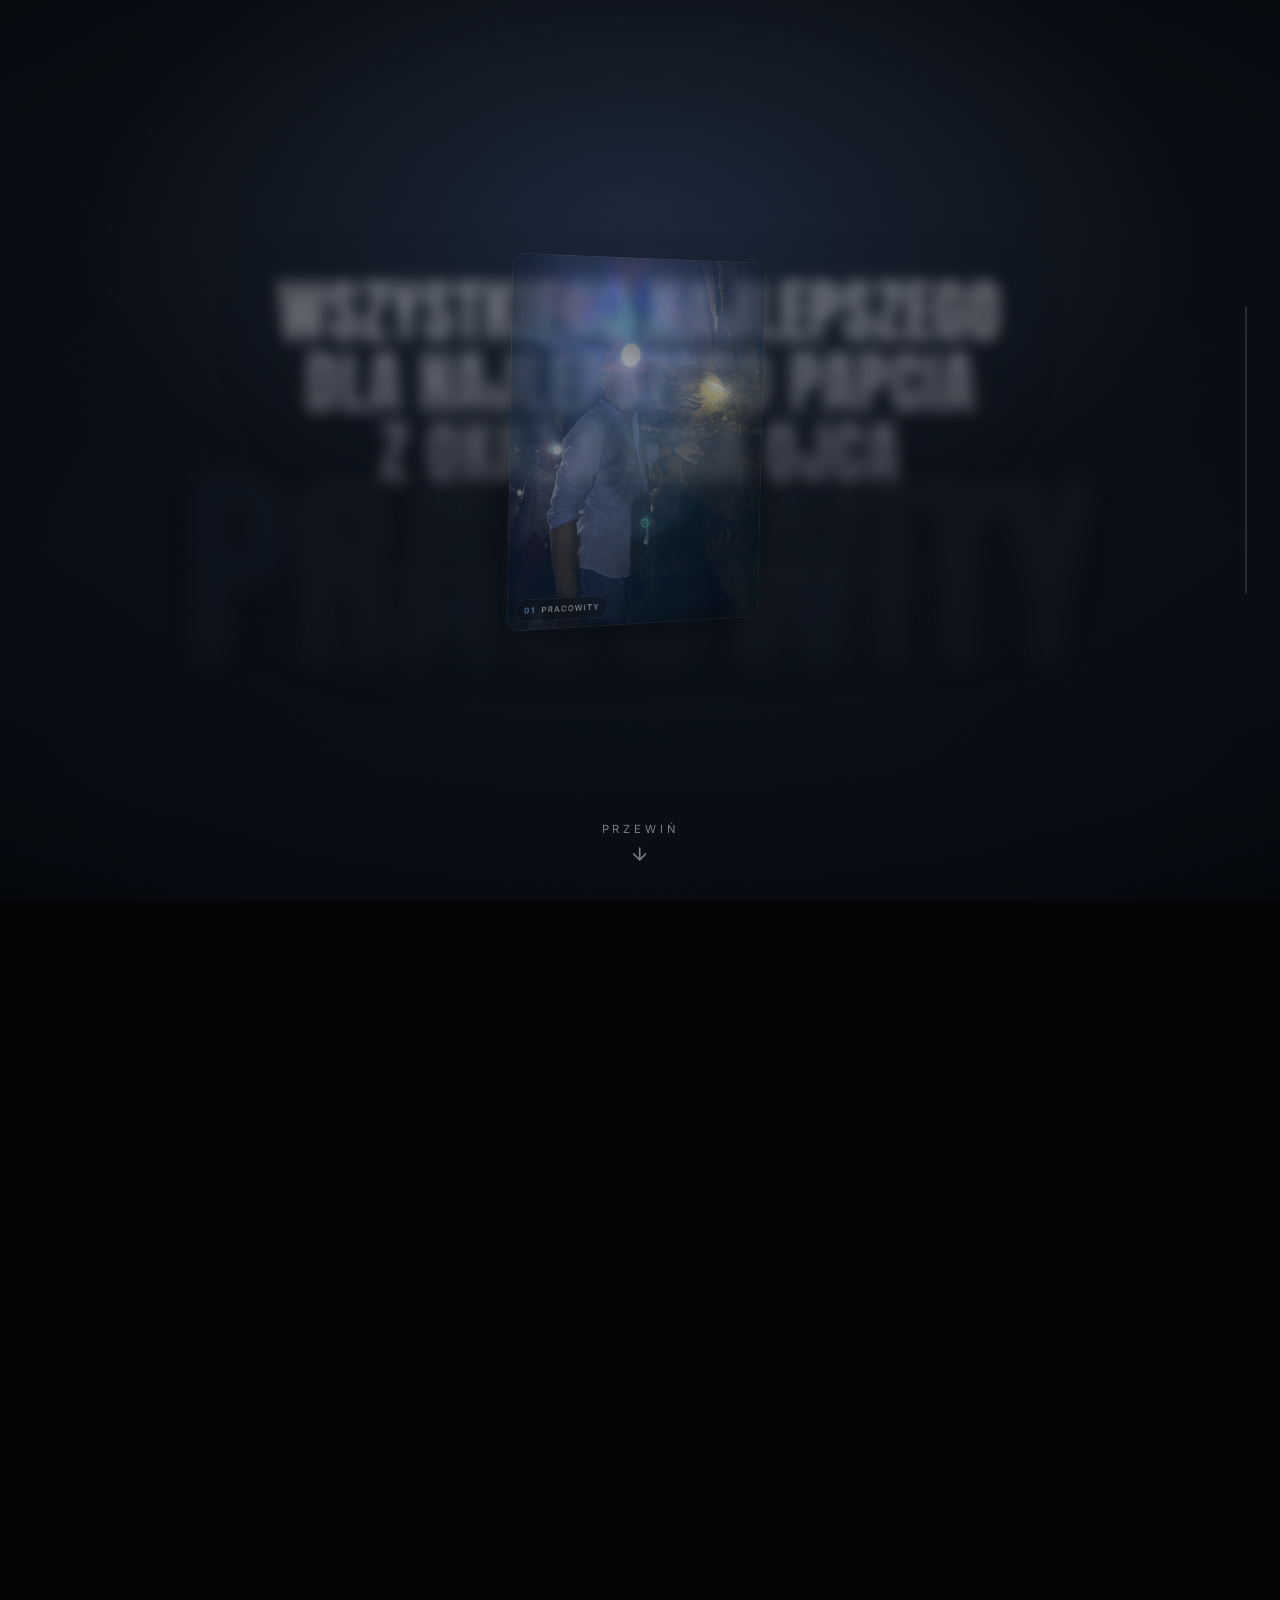
<file: index.html>
<!DOCTYPE html>
<html lang="pl">
<head>
  <meta charset="UTF-8" />
  <meta name="viewport" content="width=device-width, initial-scale=1, viewport-fit=cover" />
  <title>Człowiek o wielu twarzach — Papcio</title>
  <meta name="description" content="Dzień Ojca. Człowiek o wielu twarzach — Piotr „Papcio" Jędrach." />

  <link rel="preconnect" href="https://fonts.googleapis.com" />
  <link rel="preconnect" href="https://fonts.gstatic.com" crossorigin />
  <link href="https://fonts.googleapis.com/css2?family=Anton&family=Inter:wght@300;400;500;600;700;800&display=swap&subset=latin,latin-ext" rel="stylesheet" />

  <link rel="stylesheet" href="styles.css" />
</head>
<body>
  <!-- Loader -->
  <div class="loader" id="loader" aria-hidden="true">
    <div class="loader__inner">
      <span class="loader__word">PAPCIO</span>
      <span class="loader__bar"><i></i></span>
    </div>
  </div>

  <!-- The pinned cinematic experience -->
  <div class="experience" id="experience">
    <section class="stage" id="stage" aria-label="Człowiek o wielu twarzach">
      <div class="bg" id="bg"></div>
      <div class="vignette" aria-hidden="true"></div>
      <div class="grain" aria-hidden="true"></div>

      <div class="scene" id="scene">
        <div class="cards" id="cards"></div>
      </div>

      <div class="words" id="words"></div>

      <div class="hud">
        <div class="hud__label" id="hudLabel"></div>
        <div class="hud__counter" id="hudCounter"></div>
      </div>

      <div class="progress" aria-hidden="true"><span id="progressBar"></span></div>

      <div class="scrollhint" id="scrollHint" aria-hidden="true">
        <span>przewiń</span>
        <svg viewBox="0 0 24 24" width="20" height="20" fill="none" stroke="currentColor" stroke-width="2" stroke-linecap="round" stroke-linejoin="round"><path d="M12 5v14M5 12l7 7 7-7"/></svg>
      </div>

      <button class="giftcue" id="giftCue" type="button">
        <span>odbierz prezent</span>
        <svg viewBox="0 0 24 24" width="22" height="22" fill="none" stroke="currentColor" stroke-width="2" stroke-linecap="round" stroke-linejoin="round"><path d="M12 5v14M5 12l7 7 7-7"/></svg>
      </button>
    </section>
  </div>

  <!-- Gift -->
  <section class="gift" id="gift" aria-label="Prezent">
    <div class="gift__halo" aria-hidden="true"></div>
    <header class="gift__head">
      <p class="gift__eyebrow" id="giftEyebrow">Prezent dla Papcia</p>
      <h2 class="gift__title">Złap go, jeśli zdołasz</h2>
    </header>

    <div class="gift__field" id="giftField">
      <!-- tiny runaway frame -->
      <button class="chase" id="giftChase" type="button" disabled aria-label="Odsłoń prezent">
        <span class="chase__peek" aria-hidden="true"><i></i><i></i></span>
        <span class="chase__label">
          <svg viewBox="0 0 24 24" width="14" height="14" fill="none" stroke="currentColor" stroke-width="2" stroke-linecap="round" stroke-linejoin="round"><path d="M20 12v9H4v-9M2 7h20v5H2zM12 22V7M12 7H7.5a2.5 2.5 0 010-5C11 2 12 7 12 7zM12 7h4.5a2.5 2.5 0 000-5C13 2 12 7 12 7z"/></svg>
          <span>odsłoń prezent</span>
        </span>
      </button>

      <!-- full prize, revealed after the catch -->
      <div class="prize" id="prize" aria-hidden="true">
        <div class="tickets" id="tickets"></div>
        <div class="gift__done" id="giftDone">
          <h3>Wszystkiego najlepszego, Papciu!</h3>
          <p>Dwa bilety na Polonię. Reszta meczu jest na Ciebie. 🤍🖤</p>
        </div>
      </div>
    </div>

    <canvas class="confetti" id="confetti" aria-hidden="true"></canvas>
  </section>

  <script src="libs/gsap.min.js"></script>
  <script src="libs/ScrollTrigger.min.js"></script>
  <script src="libs/lenis.min.js"></script>
  <script src="main.js"></script>
</body>
</html>
</file>
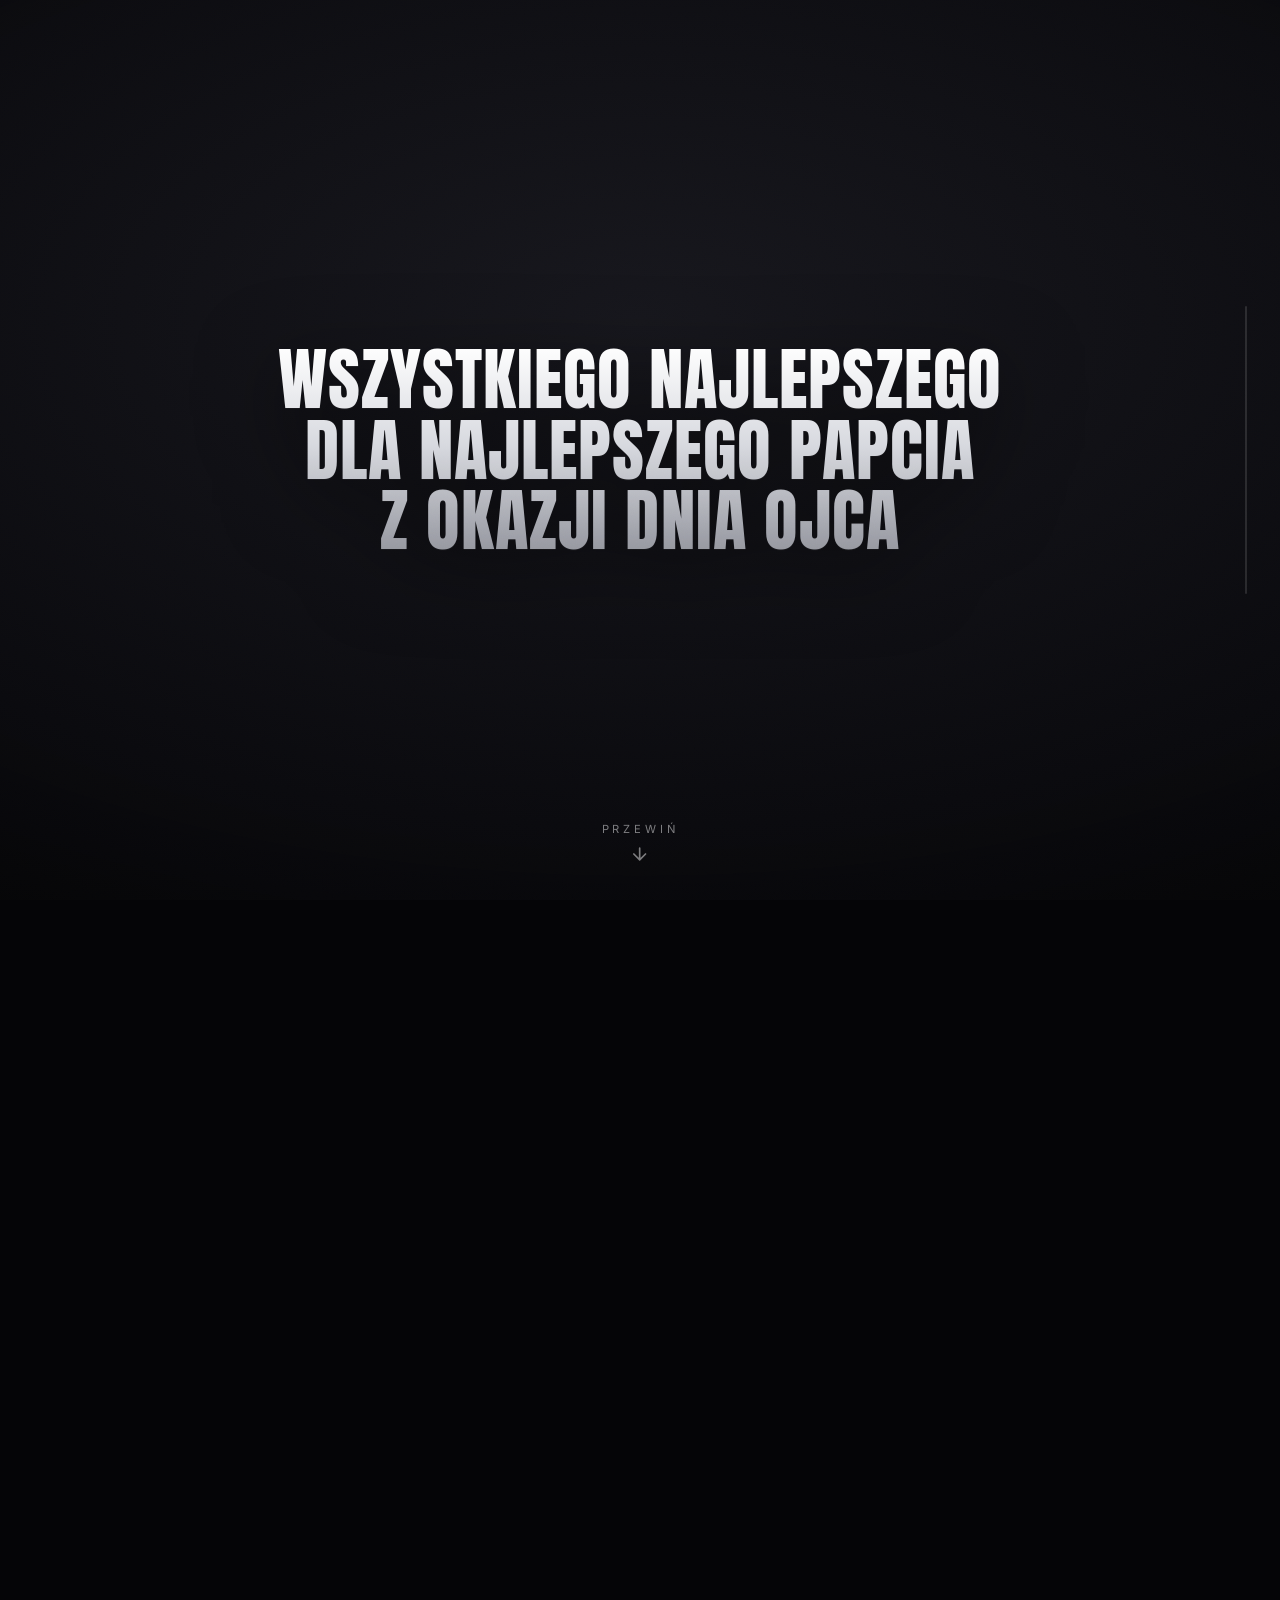
<file: papcio/index.html>
<!DOCTYPE html>
<html lang="pl">
<head>
  <meta charset="UTF-8" />
  <meta name="viewport" content="width=device-width, initial-scale=1, viewport-fit=cover" />
  <title>Człowiek o wielu twarzach — Papcio</title>
  <meta name="description" content="Dzień Ojca. Człowiek o wielu twarzach — Piotr „Papcio" Jędrach." />

  <link rel="preconnect" href="https://fonts.googleapis.com" />
  <link rel="preconnect" href="https://fonts.gstatic.com" crossorigin />
  <link href="https://fonts.googleapis.com/css2?family=Anton&family=Inter:wght@300;400;500;600;700;800&display=swap&subset=latin,latin-ext" rel="stylesheet" />

  <link rel="stylesheet" href="styles.css" />
</head>
<body>
  <!-- Loader -->
  <div class="loader" id="loader" aria-hidden="true">
    <div class="loader__inner">
      <span class="loader__word">PAPCIO</span>
      <span class="loader__bar"><i></i></span>
    </div>
  </div>

  <!-- The pinned cinematic experience -->
  <div class="experience" id="experience">
    <section class="stage" id="stage" aria-label="Człowiek o wielu twarzach">
      <div class="bg" id="bg"></div>
      <div class="vignette" aria-hidden="true"></div>
      <div class="grain" aria-hidden="true"></div>

      <div class="scene" id="scene">
        <div class="cards" id="cards"></div>
      </div>

      <div class="words" id="words"></div>

      <div class="hud">
        <div class="hud__label" id="hudLabel"></div>
        <div class="hud__counter" id="hudCounter"></div>
      </div>

      <div class="progress" aria-hidden="true"><span id="progressBar"></span></div>

      <div class="scrollhint" id="scrollHint" aria-hidden="true">
        <span>przewiń</span>
        <svg viewBox="0 0 24 24" width="20" height="20" fill="none" stroke="currentColor" stroke-width="2" stroke-linecap="round" stroke-linejoin="round"><path d="M12 5v14M5 12l7 7 7-7"/></svg>
      </div>

      <button class="giftcue" id="giftCue" type="button">
        <span>odbierz prezent</span>
        <svg viewBox="0 0 24 24" width="22" height="22" fill="none" stroke="currentColor" stroke-width="2" stroke-linecap="round" stroke-linejoin="round"><path d="M12 5v14M5 12l7 7 7-7"/></svg>
      </button>
    </section>
  </div>

  <!-- Gift -->
  <section class="gift" id="gift" aria-label="Prezent">
    <div class="gift__halo" aria-hidden="true"></div>
    <header class="gift__head">
      <p class="gift__eyebrow" id="giftEyebrow">Prezent dla Papcia</p>
      <h2 class="gift__title">Złap go, jeśli zdołasz</h2>
      <p class="gift__sub" id="giftHint">Prezent wzbrania się przed kursorem… jeszcze <b id="countdown">30</b>s</p>
    </header>

    <div class="gift__field" id="giftField">
      <!-- tiny runaway frame -->
      <button class="chase" id="giftChase" type="button" disabled aria-label="Odsłoń prezent">
        <span class="chase__peek" aria-hidden="true"><i></i><i></i></span>
        <span class="chase__label">
          <svg viewBox="0 0 24 24" width="14" height="14" fill="none" stroke="currentColor" stroke-width="2" stroke-linecap="round" stroke-linejoin="round"><path d="M20 12v9H4v-9M2 7h20v5H2zM12 22V7M12 7H7.5a2.5 2.5 0 010-5C11 2 12 7 12 7zM12 7h4.5a2.5 2.5 0 000-5C13 2 12 7 12 7z"/></svg>
          <span>odsłoń prezent</span>
        </span>
      </button>

      <!-- full prize, revealed after the catch -->
      <div class="prize" id="prize" aria-hidden="true">
        <div class="tickets" id="tickets"></div>
        <div class="gift__done" id="giftDone">
          <h3>Wszystkiego najlepszego, Papciu!</h3>
          <p>Dwa bilety na Polonię. Reszta meczu jest na Ciebie. 🤍🖤</p>
        </div>
      </div>
    </div>

    <canvas class="confetti" id="confetti" aria-hidden="true"></canvas>
  </section>

  <script src="libs/gsap.min.js"></script>
  <script src="libs/ScrollTrigger.min.js"></script>
  <script src="libs/lenis.min.js"></script>
  <script src="main.js"></script>
</body>
</html>
</file>
<file: styles.css>
/* ============================================================
   Człowiek o wielu twarzach — Papcio
   Scroll-triggered storytelling · liquid-glass · 3D morph
   ============================================================ */

*, *::before, *::after { box-sizing: border-box; }

:root {
  --bg: #050507;
  --fg: #f4f4f6;
  --muted: rgba(244, 244, 246, 0.62);
  --faint: rgba(244, 244, 246, 0.10);
  --accent: #ffffff;
  --ease: cubic-bezier(0.22, 1, 0.36, 1);
  --display: "Anton", "Arial Narrow", "Haettenschweiler", Impact, sans-serif;
  --sans: "Inter", system-ui, -apple-system, "Segoe UI", sans-serif;
}

html { -webkit-text-size-adjust: 100%; }

html, body {
  margin: 0;
  padding: 0;
  background: var(--bg);
  color: var(--fg);
  font-family: var(--sans);
  -webkit-font-smoothing: antialiased;
  text-rendering: optimizeLegibility;
}

body { overflow-x: hidden; }

img { display: block; max-width: 100%; }
button { font-family: inherit; cursor: pointer; }

/* ----------------------------- Loader ----------------------------- */
.loader {
  position: fixed; inset: 0; z-index: 1000;
  display: grid; place-items: center;
  background: #050507;
  transition: opacity 0.7s var(--ease), visibility 0.7s var(--ease);
}
.loader.is-hidden { opacity: 0; visibility: hidden; }
.loader__inner { display: grid; gap: 22px; justify-items: center; }
.loader__word {
  font-family: var(--display);
  font-size: clamp(2.4rem, 9vw, 5rem);
  letter-spacing: 0.12em;
  color: #fff;
  opacity: 0.92;
  animation: breathe 1.6s ease-in-out infinite;
}
@keyframes breathe { 0%,100%{opacity:0.45} 50%{opacity:1} }
.loader__bar {
  width: min(46vw, 240px); height: 2px;
  background: rgba(255,255,255,0.12); overflow: hidden; border-radius: 2px;
}
.loader__bar i {
  display: block; height: 100%; width: 40%;
  background: #fff;
  transform: translateX(-120%);
  animation: load 1.1s var(--ease) infinite;
}
@keyframes load { 0%{transform:translateX(-120%)} 100%{transform:translateX(320%)} }

/* --------------------------- Experience --------------------------- */
.experience { position: relative; }

.stage {
  position: relative;
  height: 100vh;
  height: 100svh;
  width: 100%;
  overflow: hidden;
}

/* background colour layers (crossfade between states) */
.bg { position: absolute; inset: 0; z-index: 0; }
.bg__layer {
  position: absolute; inset: -10%;
  opacity: 0;
  will-change: opacity;
}

.vignette {
  position: absolute; inset: 0; z-index: 4; pointer-events: none;
  background:
    radial-gradient(130% 90% at 50% 42%, transparent 52%, rgba(0,0,0,0.55) 100%);
  mix-blend-mode: multiply;
}
.grain {
  position: absolute; inset: 0; z-index: 6; pointer-events: none;
  opacity: 0.05; mix-blend-mode: overlay;
  background-image: url("data:image/svg+xml,%3Csvg xmlns='http://www.w3.org/2000/svg' width='120' height='120'%3E%3Cfilter id='n'%3E%3CfeTurbulence type='fractalNoise' baseFrequency='0.9' numOctaves='2'/%3E%3C/filter%3E%3Crect width='100%25' height='100%25' filter='url(%23n)'/%3E%3C/svg%3E");
}

/* -------------------------- 3D scene / cards ---------------------- */
.scene {
  position: absolute; inset: 0; z-index: 3;
  display: grid; place-items: center;
  perspective: 1600px;
  perspective-origin: 50% 45%;
  pointer-events: none;
}
.cards {
  position: relative;
  width: min(42vh, 78vw);
  aspect-ratio: 3 / 4;
  transform-style: preserve-3d;
  will-change: transform;
}
.card {
  position: absolute; inset: 0;
  transform-style: preserve-3d;
  border-radius: 18px;
  overflow: hidden;
  opacity: 0;
  will-change: transform, opacity;
  box-shadow:
    0 2px 0 rgba(255,255,255,0.10) inset,
    0 40px 80px -30px rgba(0,0,0,0.85),
    0 10px 30px -10px rgba(0,0,0,0.6);
  background: #0b0b0f;
}
.card::after {
  content: ""; position: absolute; inset: 0; border-radius: inherit;
  box-shadow: inset 0 0 0 1px rgba(255,255,255,0.14),
              inset 0 0 60px rgba(0,0,0,0.5);
  pointer-events: none;
}
.card img {
  width: 100%; height: 100%; object-fit: cover;
  filter: saturate(1.05) contrast(1.03);
}
.card__tag {
  position: absolute; left: 12px; bottom: 12px; z-index: 2;
  display: flex; align-items: center; gap: 8px;
  padding: 7px 11px;
  font-size: 11px; font-weight: 600; letter-spacing: 0.18em; text-transform: uppercase;
  color: #fff;
  background: rgba(10,10,14,0.42);
  border: 1px solid rgba(255,255,255,0.16);
  border-radius: 999px;
  backdrop-filter: blur(8px); -webkit-backdrop-filter: blur(8px);
}
.card__tag b { color: var(--card-accent, #fff); font-weight: 800; }

/* ----------------------------- Words ------------------------------ */
.words {
  position: absolute; inset: 0; z-index: 2;
  display: grid; place-items: center;
  pointer-events: none;
  padding: 0 4vw;
}
.word {
  position: absolute;
  width: 100%;
  text-align: center;
  font-family: var(--display);
  line-height: 0.92;
  letter-spacing: 0.01em;
  text-transform: uppercase;
  opacity: 0;
  will-change: transform, opacity, filter;
  color: #fff;
}
.word__text {
  font-size: clamp(3.2rem, 17vw, 16rem);
  display: block;
  background: linear-gradient(180deg, #ffffff 0%, #d6d8de 48%, #8e9099 100%);
  -webkit-background-clip: text; background-clip: text;
  -webkit-text-fill-color: transparent; color: transparent;
  text-shadow: 0 1px 0 rgba(255,255,255,0.04);
  filter: drop-shadow(0 18px 40px rgba(0,0,0,0.55));
}
.word__text .cap {
  -webkit-text-fill-color: var(--w-accent, #fff);
  color: var(--w-accent, #fff);
  font-size: 1.06em;
}
/* intro phrase: multi-line, smaller */
.word--intro .word__text {
  font-size: clamp(1.45rem, 5.4vw, 4.6rem);
  line-height: 1.02;
  letter-spacing: 0.015em;
}
/* PAPCIO: headline up top, photo sits beneath it */
.word--papcio {
  display: grid; place-items: center; gap: 0;
  align-self: start;
  margin-top: clamp(5vh, 9vh, 11vh);
}
.word--papcio .word__text { font-size: clamp(2.8rem, 13vw, 11rem); }
.word__kicker {
  display: block;
  font-family: var(--sans);
  font-weight: 600;
  letter-spacing: 0.5em;
  text-transform: uppercase;
  font-size: clamp(0.7rem, 1.8vw, 1rem);
  color: var(--w-accent, #fff);
  -webkit-text-fill-color: var(--w-accent, #fff);
  margin-bottom: clamp(8px, 2vh, 22px);
  opacity: 0.9;
}

/* ------------------------------ HUD ------------------------------- */
.hud {
  position: absolute; z-index: 7; inset: 0;
  pointer-events: none;
  padding: clamp(20px, 4vh, 44px) clamp(20px, 4vw, 56px);
}
.hud__label {
  position: absolute;
  left: clamp(20px, 4vw, 56px);
  bottom: clamp(22px, 5vh, 52px);
  max-width: 42ch;
  font-size: clamp(0.78rem, 1.5vw, 0.98rem);
  font-weight: 500;
  letter-spacing: 0.02em;
  color: var(--muted);
  border-left: 2px solid var(--hud-accent, rgba(255,255,255,0.5));
  padding-left: 14px;
  line-height: 1.5;
  opacity: 0;
}
.hud__counter {
  position: absolute;
  right: clamp(20px, 4vw, 56px);
  top: clamp(20px, 4vh, 44px);
  font-variant-numeric: tabular-nums;
  font-weight: 600;
  font-size: 0.85rem;
  letter-spacing: 0.18em;
  color: var(--muted);
  opacity: 0;
}
.hud__counter b { color: var(--fg); font-weight: 800; }

/* progress rail */
.progress {
  position: absolute; z-index: 7;
  right: clamp(16px, 2.6vw, 34px);
  top: 50%; transform: translateY(-50%);
  width: 2px; height: 32vh;
  background: rgba(255,255,255,0.12);
  border-radius: 2px; overflow: hidden;
}
.progress span {
  position: absolute; inset: 0 0 auto 0;
  height: 0%;
  background: linear-gradient(#fff, rgba(255,255,255,0.5));
  border-radius: 2px;
}

/* scroll hint + gift cue */
.scrollhint {
  position: absolute; z-index: 7; left: 50%; bottom: clamp(20px, 4vh, 40px);
  transform: translateX(-50%);
  display: grid; justify-items: center; gap: 8px;
  font-size: 0.7rem; letter-spacing: 0.34em; text-transform: uppercase;
  color: var(--muted);
}
.scrollhint svg { animation: bob 1.8s var(--ease) infinite; }
@keyframes bob { 0%,100%{transform:translateY(0); opacity:0.5} 50%{transform:translateY(6px); opacity:1} }

.giftcue {
  position: absolute; z-index: 8; left: 50%; bottom: clamp(22px, 5vh, 46px);
  transform: translateX(-50%) translateY(20px);
  display: inline-flex; align-items: center; gap: 12px;
  padding: 14px 24px;
  background: rgba(255,255,255,0.06);
  border: 1px solid rgba(255,255,255,0.22);
  border-radius: 999px;
  color: #fff;
  font-weight: 600; letter-spacing: 0.22em; text-transform: uppercase; font-size: 0.78rem;
  backdrop-filter: blur(10px); -webkit-backdrop-filter: blur(10px);
  opacity: 0; pointer-events: none;
  transition: background 0.3s var(--ease), transform 0.3s var(--ease);
}
.giftcue.is-live { pointer-events: auto; }
.giftcue:hover { background: rgba(255,255,255,0.14); }
.giftcue svg { animation: bob 1.8s var(--ease) infinite; }

/* ------------------------------ Gift ------------------------------ */
.gift {
  position: relative;
  min-height: 100vh; min-height: 100svh;
  display: grid;
  grid-template-rows: auto 1fr auto;
  align-items: center;
  overflow: hidden;
  background:
    radial-gradient(80% 60% at 50% 8%, rgba(255,255,255,0.06), transparent 60%),
    linear-gradient(180deg, #0a0a0d 0%, #050506 100%);
  padding: clamp(28px, 6vh, 70px) 5vw;
  text-align: center;
}
.gift__halo {
  position: absolute; left: 50%; top: 46%; transform: translate(-50%,-50%);
  width: 70vmin; height: 70vmin; border-radius: 50%;
  background: radial-gradient(circle, rgba(255,210,140,0.10), transparent 62%);
  pointer-events: none; z-index: 0;
}
.gift__head { position: relative; z-index: 2; }
.gift__eyebrow {
  margin: 0 0 12px; font-weight: 600; letter-spacing: 0.42em; text-transform: uppercase;
  font-size: 0.74rem; color: rgba(255,255,255,0.6);
}
.gift__title {
  margin: 0; font-family: var(--display); text-transform: uppercase;
  font-size: clamp(2.2rem, 7vw, 5.4rem); letter-spacing: 0.02em; line-height: 0.95;
  background: linear-gradient(180deg,#fff,#b9bbc2);
  -webkit-background-clip: text; background-clip: text; -webkit-text-fill-color: transparent;
}
.gift__sub { margin: 16px 0 0; color: var(--muted); font-size: clamp(0.85rem,1.6vw,1rem); }
.gift__sub b { color: #fff; font-variant-numeric: tabular-nums; }

.gift__field { position: relative; z-index: 2; width: 100%; height: 100%; min-height: 52vh; }

/* tiny runaway frame */
.chase {
  position: absolute; left: 50%; top: 50%;
  width: 132px; padding: 9px 9px 11px;
  display: grid; gap: 7px; justify-items: center;
  border-radius: 14px;
  background: rgba(255,255,255,0.06);
  border: 1px solid rgba(255,255,255,0.2);
  box-shadow: 0 18px 40px -18px rgba(0,0,0,0.85), inset 0 0 0 1px rgba(255,255,255,0.05);
  backdrop-filter: blur(8px); -webkit-backdrop-filter: blur(8px);
  color: #fff; z-index: 4;
  transition: box-shadow 0.3s var(--ease), border-color 0.3s var(--ease);
}
.chase[disabled] { cursor: default; }
.chase__peek {
  width: 100%; height: 58px; border-radius: 9px; overflow: hidden;
  display: grid; gap: 4px; padding: 8px;
  background: linear-gradient(135deg,#15151a,#0b0b0e);
  filter: blur(2.5px); /* the "prize" stays teasingly blurred */
}
.chase__peek i { display: block; height: 8px; border-radius: 2px; background: repeating-linear-gradient(90deg,#e9bd5e 0 4px, transparent 4px 7px); opacity: 0.85; }
.chase__peek i:last-child { width: 70%; background: repeating-linear-gradient(90deg,#fff 0 3px, transparent 3px 6px); opacity: 0.6; }
.chase__label {
  display: inline-flex; align-items: center; gap: 6px;
  font-size: 0.6rem; font-weight: 700; letter-spacing: 0.12em; text-transform: uppercase;
  line-height: 1.05; text-align: center; color: rgba(255,255,255,0.92);
}
.chase.is-live { border-color: #fff; box-shadow: 0 0 0 0 rgba(255,255,255,0.3), 0 18px 40px -18px rgba(0,0,0,0.85); animation: pulse 1.6s ease-in-out infinite; }
.chase.is-live:hover { background: rgba(255,255,255,0.14); }
.chase.is-gone { opacity: 0; pointer-events: none; transition: opacity 0.4s var(--ease); }
@keyframes pulse { 0%,100%{ box-shadow:0 0 0 0 rgba(255,255,255,0.28), 0 18px 40px -18px rgba(0,0,0,0.85) } 50%{ box-shadow:0 0 0 12px rgba(255,255,255,0), 0 18px 40px -18px rgba(0,0,0,0.85) } }

/* revealed prize */
.prize {
  position: absolute; left: 50%; top: 50%; transform: translate(-50%,-50%) scale(0.92);
  width: min(560px, 88vw);
  opacity: 0; pointer-events: none;
  transition: opacity 0.8s var(--ease), transform 0.9s var(--ease);
  z-index: 3;
}
.prize.is-on { opacity: 1; transform: translate(-50%,-50%) scale(1); pointer-events: auto; }

.tickets {
  display: grid; gap: 14px;
  padding: 16px;
  border-radius: 22px;
  background: rgba(255,255,255,0.05);
  border: 1px solid rgba(255,255,255,0.14);
}

/* ticket */
.ticket {
  position: relative;
  display: grid;
  grid-template-columns: 1fr 92px;
  background: linear-gradient(135deg, #15151a 0%, #0c0c10 100%);
  color: #f3f3f5;
  border-radius: 14px;
  overflow: hidden;
  box-shadow: 0 18px 40px -22px rgba(0,0,0,0.9), inset 0 0 0 1px rgba(255,255,255,0.08);
  text-align: left;
}
.ticket::before { /* perforation */
  content: ""; position: absolute; right: 92px; top: 0; bottom: 0;
  width: 2px;
  background-image: radial-gradient(circle, rgba(255,255,255,0.5) 0 1.4px, transparent 1.6px);
  background-size: 2px 12px; background-repeat: repeat-y;
  opacity: 0.5;
}
.ticket__main { padding: 16px 18px; display: grid; gap: 10px; }
.ticket__top { display: flex; align-items: center; gap: 10px; }
.crest {
  width: 34px; height: 38px; flex: none;
  display: grid; place-items: center;
  background: linear-gradient(180deg,#fff 0 50%, #0a0a0a 50% 100%);
  clip-path: polygon(0 0,100% 0,100% 72%,50% 100%,0 72%);
  position: relative;
}
.crest span {
  position: absolute; font-family: var(--display); font-size: 12px; letter-spacing: 0.02em;
  top: 5px; color: #0a0a0a;
}
.crest small { position: absolute; bottom: 4px; color:#fff; font-size: 7px; font-weight: 700; letter-spacing: 0.1em; }
.ticket__club { font-family: var(--display); letter-spacing: 0.06em; font-size: 0.78rem; line-height: 1; }
.ticket__club b { display:block; font-size: 1rem; }
.ticket__match { font-family: var(--display); font-size: clamp(1.1rem, 3.4vw, 1.5rem); letter-spacing: 0.02em; line-height: 1; }
.ticket__match em { font-style: normal; color: rgba(255,255,255,0.45); margin: 0 8px; }
.ticket__meta { display: flex; flex-wrap: wrap; gap: 6px 20px; font-size: 0.66rem; letter-spacing: 0.08em; color: rgba(255,255,255,0.62); text-transform: uppercase; }
.ticket__meta b { color: #fff; font-weight: 700; }
.ticket__stub {
  background: repeating-linear-gradient(45deg,#0a0a0a 0 6px,#101014 6px 12px);
  display: grid; place-items: center; gap: 8px; padding: 10px 6px;
}
.ticket__barcode {
  width: 70%; height: 38px;
  background: repeating-linear-gradient(90deg,#fff 0 2px,transparent 2px 4px,#fff 4px 5px,transparent 5px 9px);
}
.ticket__seat { font-family: var(--display); font-size: 0.7rem; color:#fff; letter-spacing: 0.06em; text-align:center; }

.gift__done {
  margin-top: 22px; text-align: center;
}
.gift__done h3 { font-family: var(--display); font-size: clamp(1.6rem,5vw,3rem); margin: 0 0 8px; letter-spacing: 0.02em; }
.gift__done p { margin: 0; color: var(--muted); }

.confetti { position: fixed; inset: 0; z-index: 50; pointer-events: none; }

/* ----------------------------- Responsive ------------------------- */
@media (max-width: 700px) {
  .cards { width: min(54vh, 82vw); }
  .hud__label { max-width: 80vw; font-size: 0.8rem; }
  .progress { height: 24vh; right: 12px; }
  .ticket { grid-template-columns: 1fr 70px; }
  .ticket::before { right: 70px; }
  .ticket__stub { padding: 8px 4px; }
}

/* ----------------------------- Reduced motion --------------------- */
@media (prefers-reduced-motion: reduce) {
  .loader, .scrollhint svg, .giftcue svg, .loader__word, .loader__bar i { animation: none !important; }
}
</file>
<file: papcio/styles.css>
/* ============================================================
   Człowiek o wielu twarzach — Papcio
   Scroll-triggered storytelling · liquid-glass · 3D morph
   ============================================================ */

*, *::before, *::after { box-sizing: border-box; }

:root {
  --bg: #050507;
  --fg: #f4f4f6;
  --muted: rgba(244, 244, 246, 0.62);
  --faint: rgba(244, 244, 246, 0.10);
  --accent: #ffffff;
  --ease: cubic-bezier(0.22, 1, 0.36, 1);
  --display: "Anton", "Arial Narrow", "Haettenschweiler", Impact, sans-serif;
  --sans: "Inter", system-ui, -apple-system, "Segoe UI", sans-serif;
}

html { -webkit-text-size-adjust: 100%; }

html, body {
  margin: 0;
  padding: 0;
  background: var(--bg);
  color: var(--fg);
  font-family: var(--sans);
  -webkit-font-smoothing: antialiased;
  text-rendering: optimizeLegibility;
}

body { overflow-x: hidden; }

img { display: block; max-width: 100%; }
button { font-family: inherit; cursor: pointer; }

/* ----------------------------- Loader ----------------------------- */
.loader {
  position: fixed; inset: 0; z-index: 1000;
  display: grid; place-items: center;
  background: #050507;
  transition: opacity 0.7s var(--ease), visibility 0.7s var(--ease);
}
.loader.is-hidden { opacity: 0; visibility: hidden; }
.loader__inner { display: grid; gap: 22px; justify-items: center; }
.loader__word {
  font-family: var(--display);
  font-size: clamp(2.4rem, 9vw, 5rem);
  letter-spacing: 0.12em;
  color: #fff;
  opacity: 0.92;
  animation: breathe 1.6s ease-in-out infinite;
}
@keyframes breathe { 0%,100%{opacity:0.45} 50%{opacity:1} }
.loader__bar {
  width: min(46vw, 240px); height: 2px;
  background: rgba(255,255,255,0.12); overflow: hidden; border-radius: 2px;
}
.loader__bar i {
  display: block; height: 100%; width: 40%;
  background: #fff;
  transform: translateX(-120%);
  animation: load 1.1s var(--ease) infinite;
}
@keyframes load { 0%{transform:translateX(-120%)} 100%{transform:translateX(320%)} }

/* --------------------------- Experience --------------------------- */
.experience { position: relative; }

.stage {
  position: relative;
  height: 100vh;
  height: 100svh;
  width: 100%;
  overflow: hidden;
}

/* background colour layers (crossfade between states) */
.bg { position: absolute; inset: 0; z-index: 0; }
.bg__layer {
  position: absolute; inset: -10%;
  opacity: 0;
  will-change: opacity;
}

.vignette {
  position: absolute; inset: 0; z-index: 4; pointer-events: none;
  background:
    radial-gradient(130% 90% at 50% 42%, transparent 52%, rgba(0,0,0,0.55) 100%);
  mix-blend-mode: multiply;
}
.grain {
  position: absolute; inset: 0; z-index: 6; pointer-events: none;
  opacity: 0.05; mix-blend-mode: overlay;
  background-image: url("data:image/svg+xml,%3Csvg xmlns='http://www.w3.org/2000/svg' width='120' height='120'%3E%3Cfilter id='n'%3E%3CfeTurbulence type='fractalNoise' baseFrequency='0.9' numOctaves='2'/%3E%3C/filter%3E%3Crect width='100%25' height='100%25' filter='url(%23n)'/%3E%3C/svg%3E");
}

/* -------------------------- 3D scene / cards ---------------------- */
.scene {
  position: absolute; inset: 0; z-index: 3;
  display: grid; place-items: center;
  perspective: 1600px;
  perspective-origin: 50% 45%;
  pointer-events: none;
}
.cards {
  position: relative;
  width: min(42vh, 78vw);
  aspect-ratio: 3 / 4;
  transform-style: preserve-3d;
  will-change: transform;
}
.card {
  position: absolute; inset: 0;
  transform-style: preserve-3d;
  border-radius: 18px;
  overflow: hidden;
  opacity: 0;
  will-change: transform, opacity;
  box-shadow:
    0 2px 0 rgba(255,255,255,0.10) inset,
    0 40px 80px -30px rgba(0,0,0,0.85),
    0 10px 30px -10px rgba(0,0,0,0.6);
  background: #0b0b0f;
}
.card::after {
  content: ""; position: absolute; inset: 0; border-radius: inherit;
  box-shadow: inset 0 0 0 1px rgba(255,255,255,0.14),
              inset 0 0 60px rgba(0,0,0,0.5);
  pointer-events: none;
}
.card img {
  width: 100%; height: 100%; object-fit: cover;
  filter: saturate(1.05) contrast(1.03);
}
.card__tag {
  position: absolute; left: 12px; bottom: 12px; z-index: 2;
  display: flex; align-items: center; gap: 8px;
  padding: 7px 11px;
  font-size: 11px; font-weight: 600; letter-spacing: 0.18em; text-transform: uppercase;
  color: #fff;
  background: rgba(10,10,14,0.42);
  border: 1px solid rgba(255,255,255,0.16);
  border-radius: 999px;
  backdrop-filter: blur(8px); -webkit-backdrop-filter: blur(8px);
}
.card__tag b { color: var(--card-accent, #fff); font-weight: 800; }

/* ----------------------------- Words ------------------------------ */
.words {
  position: absolute; inset: 0; z-index: 2;
  display: grid; place-items: center;
  pointer-events: none;
  padding: 0 4vw;
}
.word {
  position: absolute;
  width: 100%;
  text-align: center;
  font-family: var(--display);
  line-height: 0.92;
  letter-spacing: 0.01em;
  text-transform: uppercase;
  opacity: 0;
  will-change: transform, opacity, filter;
  color: #fff;
}
.word__text {
  font-size: clamp(3.2rem, 17vw, 16rem);
  display: block;
  background: linear-gradient(180deg, #ffffff 0%, #d6d8de 48%, #8e9099 100%);
  -webkit-background-clip: text; background-clip: text;
  -webkit-text-fill-color: transparent; color: transparent;
  text-shadow: 0 1px 0 rgba(255,255,255,0.04);
  filter: drop-shadow(0 18px 40px rgba(0,0,0,0.55));
}
.word__text .cap {
  -webkit-text-fill-color: var(--w-accent, #fff);
  color: var(--w-accent, #fff);
  font-size: 1.06em;
}
/* intro phrase: multi-line, smaller */
.word--intro .word__text {
  font-size: clamp(1.45rem, 5.4vw, 4.6rem);
  line-height: 1.02;
  letter-spacing: 0.015em;
}
/* PAPCIO: headline up top, photo sits beneath it */
.word--papcio {
  display: grid; place-items: center; gap: 0;
  align-self: start;
  margin-top: clamp(5vh, 9vh, 11vh);
}
.word--papcio .word__text { font-size: clamp(2.8rem, 13vw, 11rem); }
.word__kicker {
  display: block;
  font-family: var(--sans);
  font-weight: 600;
  letter-spacing: 0.5em;
  text-transform: uppercase;
  font-size: clamp(0.7rem, 1.8vw, 1rem);
  color: var(--w-accent, #fff);
  -webkit-text-fill-color: var(--w-accent, #fff);
  margin-bottom: clamp(8px, 2vh, 22px);
  opacity: 0.9;
}

/* ------------------------------ HUD ------------------------------- */
.hud {
  position: absolute; z-index: 7; inset: 0;
  pointer-events: none;
  padding: clamp(20px, 4vh, 44px) clamp(20px, 4vw, 56px);
}
.hud__label {
  position: absolute;
  left: clamp(20px, 4vw, 56px);
  bottom: clamp(22px, 5vh, 52px);
  max-width: 42ch;
  font-size: clamp(0.78rem, 1.5vw, 0.98rem);
  font-weight: 500;
  letter-spacing: 0.02em;
  color: var(--muted);
  border-left: 2px solid var(--hud-accent, rgba(255,255,255,0.5));
  padding-left: 14px;
  line-height: 1.5;
  opacity: 0;
}
.hud__counter {
  position: absolute;
  right: clamp(20px, 4vw, 56px);
  top: clamp(20px, 4vh, 44px);
  font-variant-numeric: tabular-nums;
  font-weight: 600;
  font-size: 0.85rem;
  letter-spacing: 0.18em;
  color: var(--muted);
  opacity: 0;
}
.hud__counter b { color: var(--fg); font-weight: 800; }

/* progress rail */
.progress {
  position: absolute; z-index: 7;
  right: clamp(16px, 2.6vw, 34px);
  top: 50%; transform: translateY(-50%);
  width: 2px; height: 32vh;
  background: rgba(255,255,255,0.12);
  border-radius: 2px; overflow: hidden;
}
.progress span {
  position: absolute; inset: 0 0 auto 0;
  height: 0%;
  background: linear-gradient(#fff, rgba(255,255,255,0.5));
  border-radius: 2px;
}

/* scroll hint + gift cue */
.scrollhint {
  position: absolute; z-index: 7; left: 50%; bottom: clamp(20px, 4vh, 40px);
  transform: translateX(-50%);
  display: grid; justify-items: center; gap: 8px;
  font-size: 0.7rem; letter-spacing: 0.34em; text-transform: uppercase;
  color: var(--muted);
}
.scrollhint svg { animation: bob 1.8s var(--ease) infinite; }
@keyframes bob { 0%,100%{transform:translateY(0); opacity:0.5} 50%{transform:translateY(6px); opacity:1} }

.giftcue {
  position: absolute; z-index: 8; left: 50%; bottom: clamp(22px, 5vh, 46px);
  transform: translateX(-50%) translateY(20px);
  display: inline-flex; align-items: center; gap: 12px;
  padding: 14px 24px;
  background: rgba(255,255,255,0.06);
  border: 1px solid rgba(255,255,255,0.22);
  border-radius: 999px;
  color: #fff;
  font-weight: 600; letter-spacing: 0.22em; text-transform: uppercase; font-size: 0.78rem;
  backdrop-filter: blur(10px); -webkit-backdrop-filter: blur(10px);
  opacity: 0; pointer-events: none;
  transition: background 0.3s var(--ease), transform 0.3s var(--ease);
}
.giftcue.is-live { pointer-events: auto; }
.giftcue:hover { background: rgba(255,255,255,0.14); }
.giftcue svg { animation: bob 1.8s var(--ease) infinite; }

/* ------------------------------ Gift ------------------------------ */
.gift {
  position: relative;
  min-height: 100vh; min-height: 100svh;
  display: grid;
  grid-template-rows: auto 1fr auto;
  align-items: center;
  overflow: hidden;
  background:
    radial-gradient(80% 60% at 50% 8%, rgba(255,255,255,0.06), transparent 60%),
    linear-gradient(180deg, #0a0a0d 0%, #050506 100%);
  padding: clamp(28px, 6vh, 70px) 5vw;
  text-align: center;
}
.gift__halo {
  position: absolute; left: 50%; top: 46%; transform: translate(-50%,-50%);
  width: 70vmin; height: 70vmin; border-radius: 50%;
  background: radial-gradient(circle, rgba(255,210,140,0.10), transparent 62%);
  pointer-events: none; z-index: 0;
}
.gift__head { position: relative; z-index: 2; }
.gift__eyebrow {
  margin: 0 0 12px; font-weight: 600; letter-spacing: 0.42em; text-transform: uppercase;
  font-size: 0.74rem; color: rgba(255,255,255,0.6);
}
.gift__title {
  margin: 0; font-family: var(--display); text-transform: uppercase;
  font-size: clamp(2.2rem, 7vw, 5.4rem); letter-spacing: 0.02em; line-height: 0.95;
  background: linear-gradient(180deg,#fff,#b9bbc2);
  -webkit-background-clip: text; background-clip: text; -webkit-text-fill-color: transparent;
}
.gift__sub { margin: 16px 0 0; color: var(--muted); font-size: clamp(0.85rem,1.6vw,1rem); }
.gift__sub b { color: #fff; font-variant-numeric: tabular-nums; }

.gift__field { position: relative; z-index: 2; width: 100%; height: 100%; min-height: 52vh; }

/* tiny runaway frame */
.chase {
  position: absolute; left: 50%; top: 50%;
  width: 132px; padding: 9px 9px 11px;
  display: grid; gap: 7px; justify-items: center;
  border-radius: 14px;
  background: rgba(255,255,255,0.06);
  border: 1px solid rgba(255,255,255,0.2);
  box-shadow: 0 18px 40px -18px rgba(0,0,0,0.85), inset 0 0 0 1px rgba(255,255,255,0.05);
  backdrop-filter: blur(8px); -webkit-backdrop-filter: blur(8px);
  color: #fff; z-index: 4;
  transition: box-shadow 0.3s var(--ease), border-color 0.3s var(--ease);
}
.chase[disabled] { cursor: default; }
.chase__peek {
  width: 100%; height: 58px; border-radius: 9px; overflow: hidden;
  display: grid; gap: 4px; padding: 8px;
  background: linear-gradient(135deg,#15151a,#0b0b0e);
  filter: blur(2.5px); /* the "prize" stays teasingly blurred */
}
.chase__peek i { display: block; height: 8px; border-radius: 2px; background: repeating-linear-gradient(90deg,#e9bd5e 0 4px, transparent 4px 7px); opacity: 0.85; }
.chase__peek i:last-child { width: 70%; background: repeating-linear-gradient(90deg,#fff 0 3px, transparent 3px 6px); opacity: 0.6; }
.chase__label {
  display: inline-flex; align-items: center; gap: 6px;
  font-size: 0.6rem; font-weight: 700; letter-spacing: 0.12em; text-transform: uppercase;
  line-height: 1.05; text-align: center; color: rgba(255,255,255,0.92);
}
.chase.is-live { border-color: #fff; box-shadow: 0 0 0 0 rgba(255,255,255,0.3), 0 18px 40px -18px rgba(0,0,0,0.85); animation: pulse 1.6s ease-in-out infinite; }
.chase.is-live:hover { background: rgba(255,255,255,0.14); }
.chase.is-gone { opacity: 0; pointer-events: none; transition: opacity 0.4s var(--ease); }
@keyframes pulse { 0%,100%{ box-shadow:0 0 0 0 rgba(255,255,255,0.28), 0 18px 40px -18px rgba(0,0,0,0.85) } 50%{ box-shadow:0 0 0 12px rgba(255,255,255,0), 0 18px 40px -18px rgba(0,0,0,0.85) } }

/* revealed prize */
.prize {
  position: absolute; left: 50%; top: 50%; transform: translate(-50%,-50%) scale(0.92);
  width: min(560px, 88vw);
  opacity: 0; pointer-events: none;
  transition: opacity 0.8s var(--ease), transform 0.9s var(--ease);
  z-index: 3;
}
.prize.is-on { opacity: 1; transform: translate(-50%,-50%) scale(1); pointer-events: auto; }

.tickets {
  display: grid; gap: 14px;
  padding: 16px;
  border-radius: 22px;
  background: rgba(255,255,255,0.05);
  border: 1px solid rgba(255,255,255,0.14);
}

/* ticket */
.ticket {
  position: relative;
  display: grid;
  grid-template-columns: 1fr 92px;
  background: linear-gradient(135deg, #15151a 0%, #0c0c10 100%);
  color: #f3f3f5;
  border-radius: 14px;
  overflow: hidden;
  box-shadow: 0 18px 40px -22px rgba(0,0,0,0.9), inset 0 0 0 1px rgba(255,255,255,0.08);
  text-align: left;
}
.ticket::before { /* perforation */
  content: ""; position: absolute; right: 92px; top: 0; bottom: 0;
  width: 2px;
  background-image: radial-gradient(circle, rgba(255,255,255,0.5) 0 1.4px, transparent 1.6px);
  background-size: 2px 12px; background-repeat: repeat-y;
  opacity: 0.5;
}
.ticket__main { padding: 16px 18px; display: grid; gap: 10px; }
.ticket__top { display: flex; align-items: center; gap: 10px; }
.crest {
  width: 34px; height: 38px; flex: none;
  display: grid; place-items: center;
  background: linear-gradient(180deg,#fff 0 50%, #0a0a0a 50% 100%);
  clip-path: polygon(0 0,100% 0,100% 72%,50% 100%,0 72%);
  position: relative;
}
.crest span {
  position: absolute; font-family: var(--display); font-size: 12px; letter-spacing: 0.02em;
  top: 5px; color: #0a0a0a;
}
.crest small { position: absolute; bottom: 4px; color:#fff; font-size: 7px; font-weight: 700; letter-spacing: 0.1em; }
.ticket__club { font-family: var(--display); letter-spacing: 0.06em; font-size: 0.78rem; line-height: 1; }
.ticket__club b { display:block; font-size: 1rem; }
.ticket__match { font-family: var(--display); font-size: clamp(1.1rem, 3.4vw, 1.5rem); letter-spacing: 0.02em; line-height: 1; }
.ticket__match em { font-style: normal; color: rgba(255,255,255,0.45); margin: 0 8px; }
.ticket__meta { display: flex; flex-wrap: wrap; gap: 6px 20px; font-size: 0.66rem; letter-spacing: 0.08em; color: rgba(255,255,255,0.62); text-transform: uppercase; }
.ticket__meta b { color: #fff; font-weight: 700; }
.ticket__stub {
  background: repeating-linear-gradient(45deg,#0a0a0a 0 6px,#101014 6px 12px);
  display: grid; place-items: center; gap: 8px; padding: 10px 6px;
}
.ticket__barcode {
  width: 70%; height: 38px;
  background: repeating-linear-gradient(90deg,#fff 0 2px,transparent 2px 4px,#fff 4px 5px,transparent 5px 9px);
}
.ticket__seat { font-family: var(--display); font-size: 0.7rem; color:#fff; letter-spacing: 0.06em; text-align:center; }

.gift__done {
  margin-top: 22px; text-align: center;
}
.gift__done h3 { font-family: var(--display); font-size: clamp(1.6rem,5vw,3rem); margin: 0 0 8px; letter-spacing: 0.02em; }
.gift__done p { margin: 0; color: var(--muted); }

.confetti { position: fixed; inset: 0; z-index: 50; pointer-events: none; }

/* ----------------------------- Responsive ------------------------- */
@media (max-width: 700px) {
  .cards { width: min(54vh, 82vw); }
  .hud__label { max-width: 80vw; font-size: 0.8rem; }
  .progress { height: 24vh; right: 12px; }
  .ticket { grid-template-columns: 1fr 70px; }
  .ticket::before { right: 70px; }
  .ticket__stub { padding: 8px 4px; }
}

/* ----------------------------- Reduced motion --------------------- */
@media (prefers-reduced-motion: reduce) {
  .loader, .scrollhint svg, .giftcue svg, .loader__word, .loader__bar i { animation: none !important; }
}
</file>
